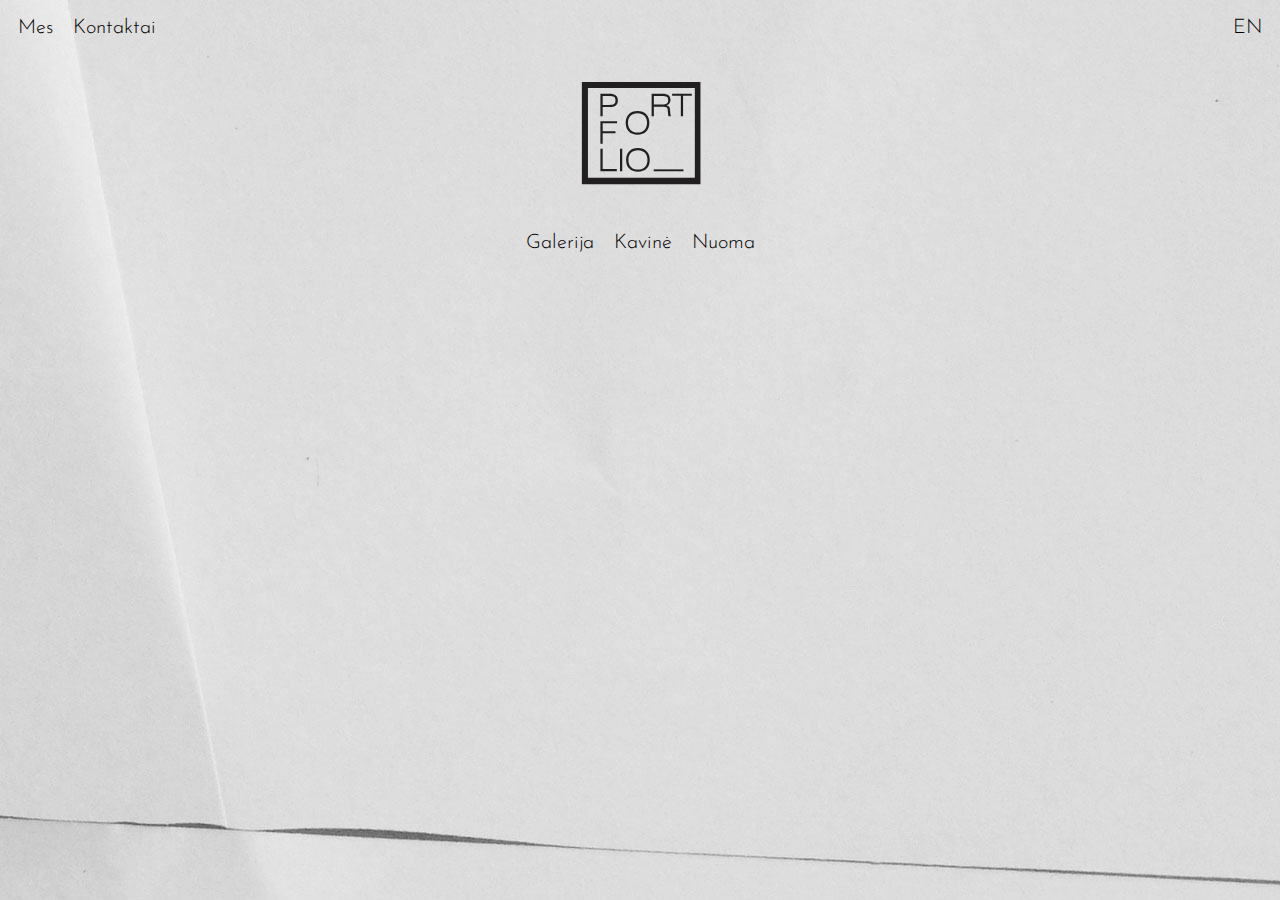
<file: kavine/index.html>
<!DOCTYPE html>
<html>
<head>
	<meta charset="utf-8">
	<title>Portfolio galerija</title>
	<script src="../s.js"></script>
	<link rel="stylesheet" href="https://fonts.googleapis.com/css?family=Josefin+Sans:100,100i,300,300i,400">
	<link rel="stylesheet" href="../stilius.css">
	<meta name="description" content="Portfolio galerija">
	<script>

		const kalbos = { LT: 'EN', EN: 'LT' }

		function kalba(l) {
			const elementai = qa('[' + l + ']')
			elementai.forEach(el => {
				t(el, ag(el, l))
			})
			var nauja_kalba = kalbos[l]
			t(e('lang'), nauja_kalba)
			a(e('lang'), 'onclick', 'kalba("' + nauja_kalba + '")')

		}

	</script>
</head>
<body>
	<div style="display: flex;">
		<a class="nuoroda" href="mes/index.html" lt="Mes" en="About us">Mes</a> 
		<a class="nuoroda" href="kontaktai/index.html" lt="Kontaktai" en="Contacts">Kontaktai</a>
		<div class="nuoroda" style="display: inline-block; margin-left: auto;" id="lang" onclick="kalba('EN')">EN</div>
	</div>
	<div style="text-align: center; margin-top: 1em;">
		<a href="/"><img src="../portfolio-logo.svg"></a>
	</div>
	<div style="display: flex; justify-content: center; margin-top: 1em;">
		<a class="nuoroda" href="galerija/index.html" lt="Galerija" en="Gallery">Galerija</a>
		<a class="nuoroda" href="kavine/index.html" lt="Kavinė" en="Cafe">Kavinė</a>
		<a class="nuoroda" href="nuoma/index.html" lt="Nuoma" en="Rent">Nuoma</a>
	</div>
</body>
</html>
</file>
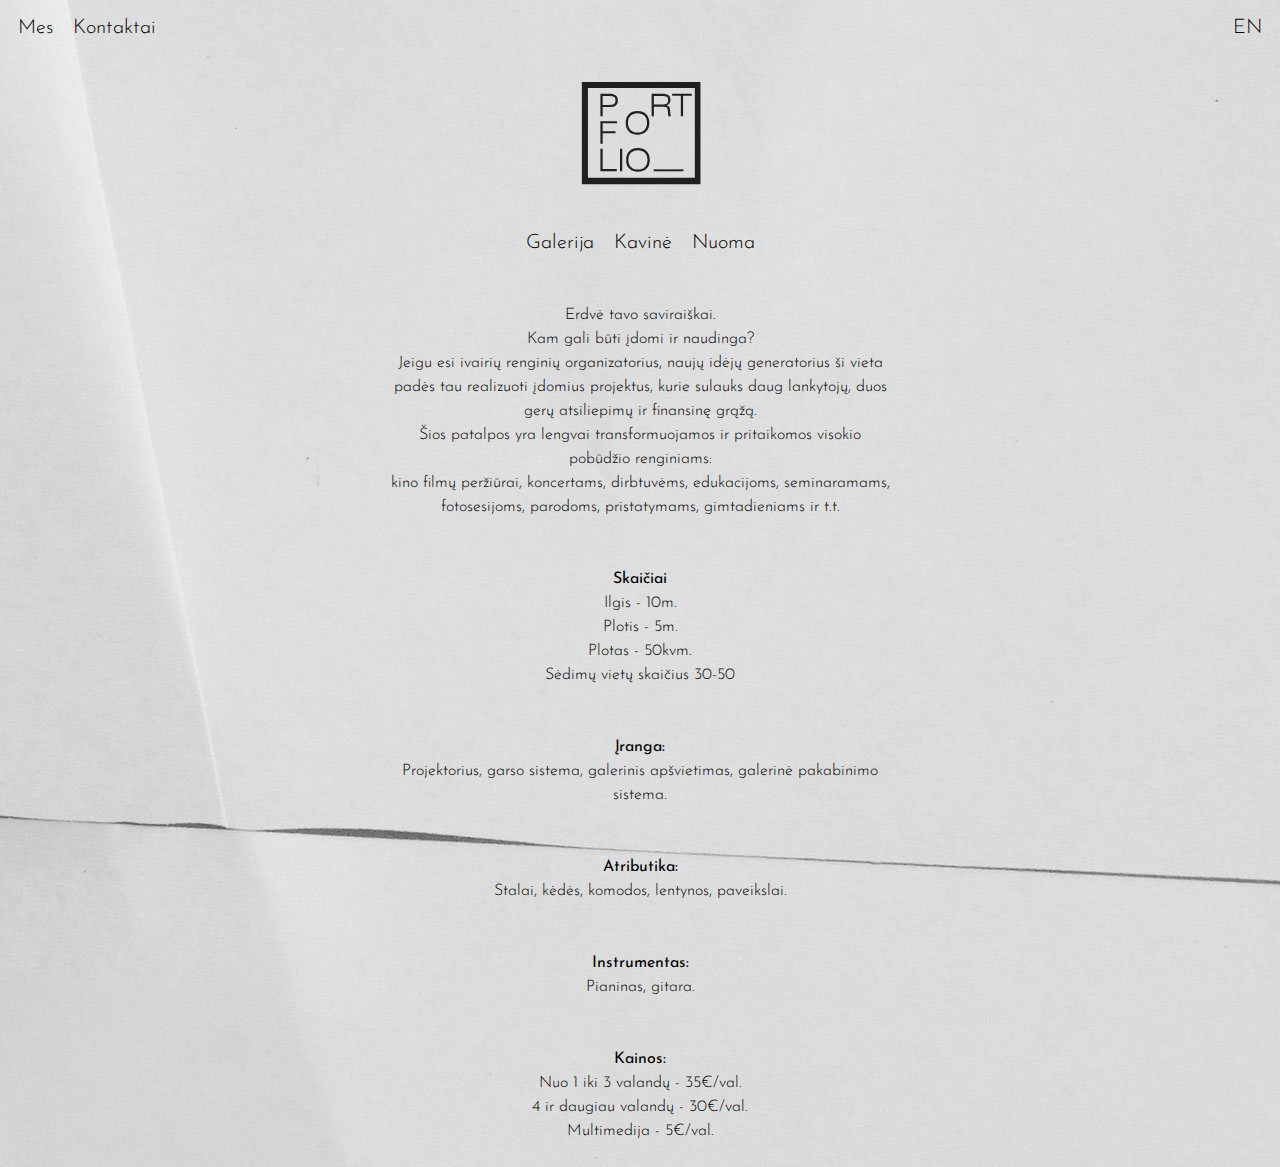
<file: mes/index.html>
<!DOCTYPE html>
<html>
<head>
	<meta charset="utf-8">
	<title>Portfolio galerija</title>
	<script src="../s.js"></script>
	<link rel="stylesheet" href="https://fonts.googleapis.com/css?family=Josefin+Sans:100,100i,300,300i,400">
	<link rel="stylesheet" href="../stilius.css">
	<meta name="description" content="Portfolio galerija">
	<script>

		const kalbos = { LT: 'EN', EN: 'LT' }

		function kalba(l) {
			const elementai = qa('[' + l + ']')
			elementai.forEach(el => {
				t(el, ag(el, l))
			})
			var nauja_kalba = kalbos[l]
			t(e('lang'), nauja_kalba)
			a(e('lang'), 'onclick', 'kalba("' + nauja_kalba + '")')

		}

	</script>
</head>
<body>
	<div style="display: flex;">
		<a class="nuoroda" href="mes/index.html" lt="Mes" en="About us">Mes</a> 
		<a class="nuoroda" href="kontaktai/index.html" lt="Kontaktai" en="Contacts">Kontaktai</a>
		<div class="nuoroda" style="display: inline-block; margin-left: auto;" id="lang" onclick="kalba('EN')">EN</div>
	</div>
	<div style="text-align: center; margin-top: 1em;">
		<a href="/"><img src="../portfolio-logo.svg"></a>
	</div>
	<div style="display: flex; justify-content: center; margin-top: 1em;">
		<a class="nuoroda" href="galerija/index.html" lt="Galerija" en="Gallery">Galerija</a>
		<a class="nuoroda" href="kavine/index.html" lt="Kavinė" en="Cafe">Kavinė</a>
		<a class="nuoroda" href="studija/index.html" lt="Studija" en="Studio">Nuoma</a>
	</div>

	<main>
		<div class="tekstas">
			Erdvė tavo saviraiškai.
			Kam gali būti įdomi ir naudinga?
			Jeigu esi ivairių renginių organizatorius, naujų idėjų generatorius ši vieta padės tau realizuoti įdomius projektus, kurie sulauks daug lankytojų, duos gerų atsiliepimų ir finansinę grąžą. 
			Šios patalpos yra lengvai transformuojamos ir pritaikomos visokio pobūdžio renginiams:
			kino filmų peržiūrai, koncertams, dirbtuvėms, edukacijoms, seminaramams, fotosesijoms, parodoms, pristatymams, gimtadieniams ir t.t.
		</div>
		<div class="tekstas">
			<strong>Skaičiai</strong>
			Ilgis - 10m.
			Plotis - 5m.
			Plotas - 50kvm.
			Sėdimų vietų skaičius 30-50
		</div>
		<div class="tekstas">
			<strong>Įranga:</strong>
			Projektorius, garso sistema, galerinis apšvietimas, galerinė pakabinimo sistema.
		</div>
		<div class="tekstas">
			<strong>Atributika:</strong>
			Stalai, kėdės, komodos, lentynos, paveikslai.
		</div>
		<div class="tekstas">
			<strong>Instrumentas:</strong>
			Pianinas, gitara.
		</div>
		<div class="tekstas"> 
			<strong>Kainos:</strong>
			Nuo 1 iki 3 valandų - 35€/val.
			4 ir daugiau valandų - 30€/val.
			Multimedija - 5€/val.
		</div>
	</main>
</body>
</html>
</file>
<file: stilius.css>
body { 
	background: url(fonas.jpg);
	background-color: #e7e4e1; 
	font-family: "Josefin Sans",sans-serif;
    font-weight: 300;
    color: #000;
    font-size: 20px;
}

a {
	color: inherit;
	text-decoration: none;
}

.nuoroda {
	padding: 0.5em;
}

.nuoroda:hover { 
	text-decoration: underline;
}

.tekstas { 
    max-width: 500px;
    padding-bottom: 0.5em;
    font-weight: 300;
    white-space: pre-line;
    text-align: center;
    margin: 1em auto;
    font-size: 16px;
    line-height: 24px;
}

.paroda {
    margin-bottom: 2em;
}

.nuotrauka {
    max-width: 90%;
    margin: auto;
}

.aprasymas {
    text-align: center;
}

.pavadinimas {
    font-size: 2rem;
    font-weight: 500;
    line-height: 1.2;
}

.autorius {

}

.tipas {

}

.data {

}   

.tekstas {

}
</file>
